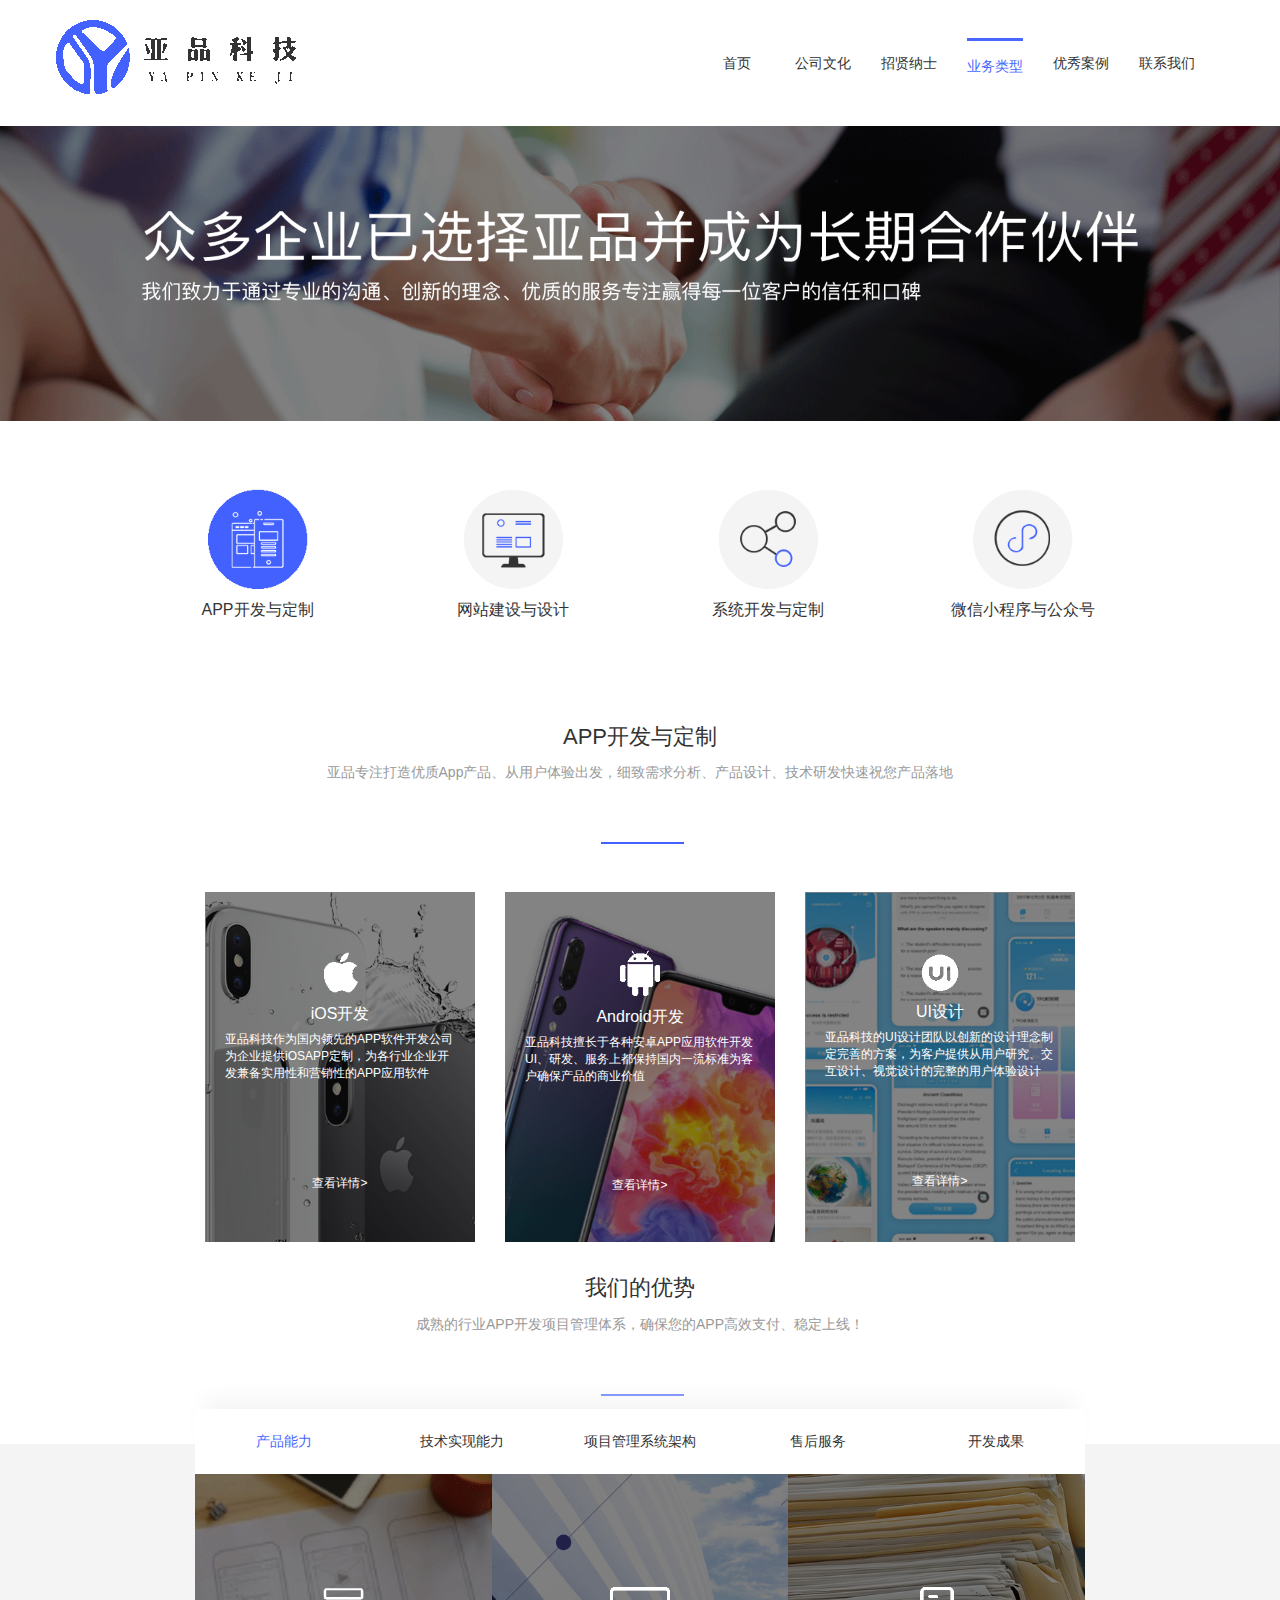
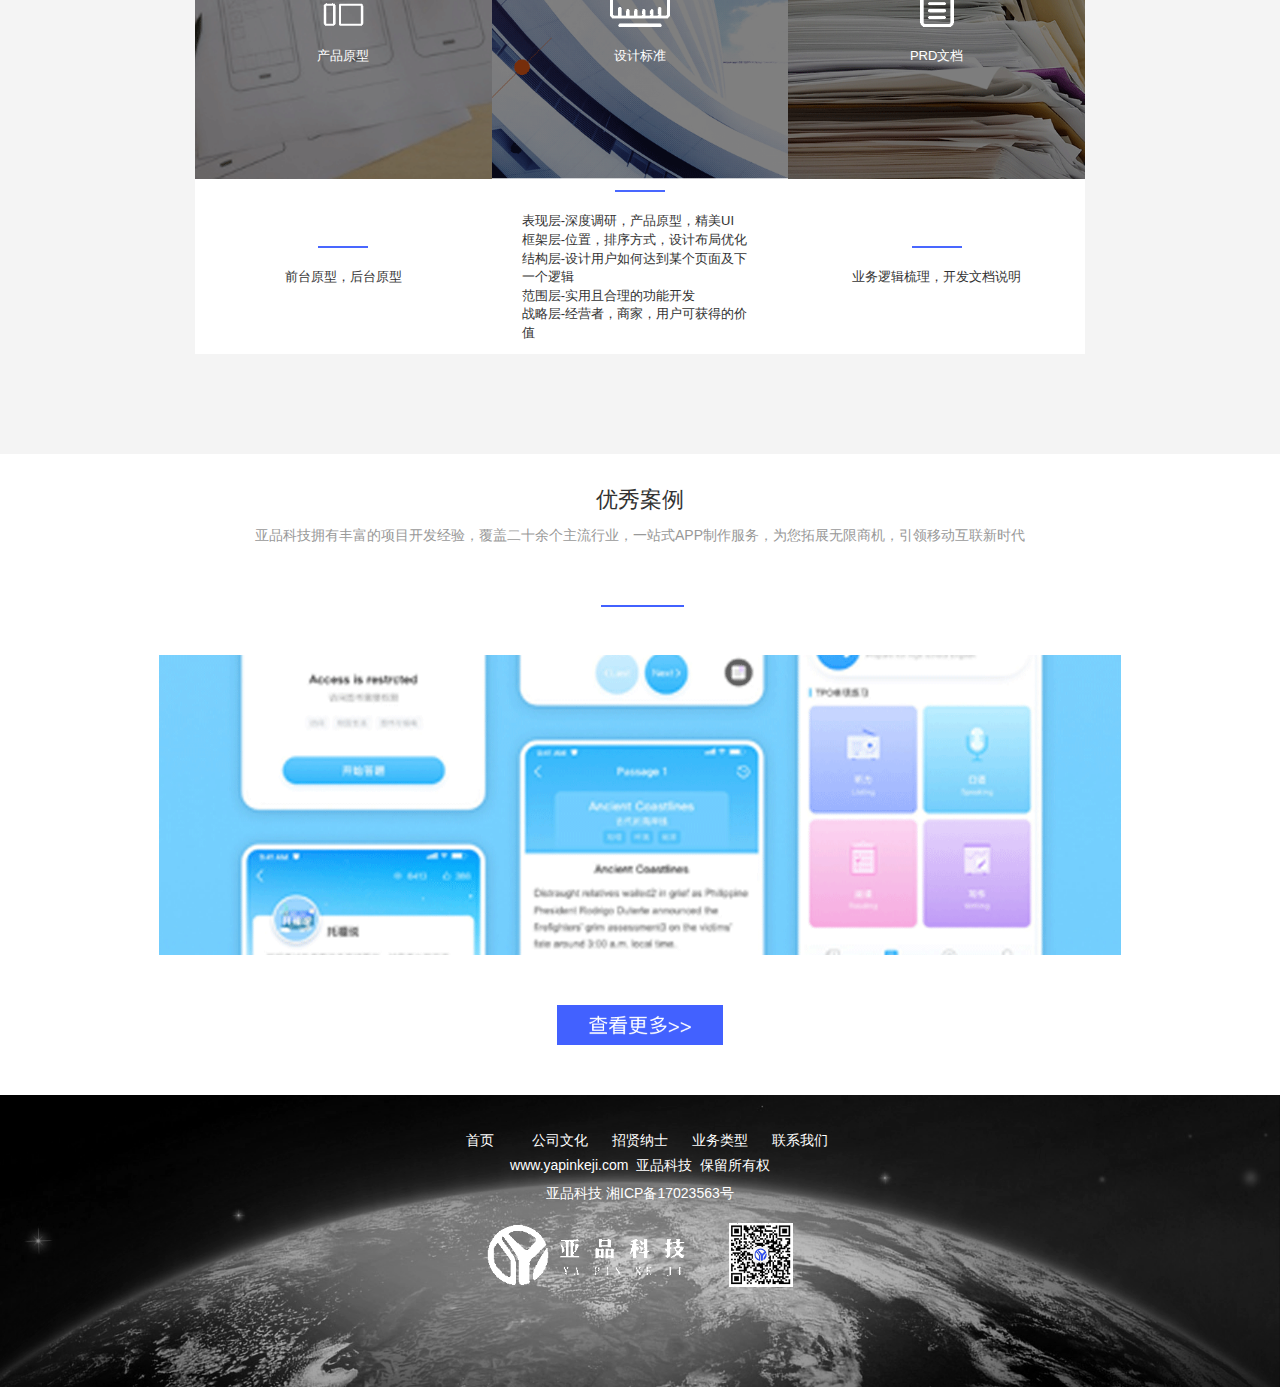
<file: WebContent/businessType.html>
<!DOCTYPE html>
<html>
<head>
	<meta http-equiv="Content-Type" content="text/html; charset=UTF-8">
	<script src="js/jquery-3.3.1.js"></script>
	<script src="js/bootstrap.js"></script>
	<script src="js/common.js"></script>
	<link rel="stylesheet" href="css/bootstrap.css">
	<link rel="stylesheet" href="css/businessType.css">
	<link rel="icon" href="images/logo.ico" type="image/x-icon" />
	<title>业务类型</title>
</head>
<body>
	<!--头部-->
	<header>
		<div id="head"></div>
	</header>
	<!-- 主体 -->
	<section>
		<div>
			<ul>
				<li><img src="images/excellentCase/case1.png"></li>
			</ul>
		</div>
		<div class="businessType">
			<a href="javascript:;">
				<div class="app">
					<img src="images/businessType/app.png">
					<p>APP开发与定制</p>
				</div>
			</a>
			<a href="javascript:;">
				<div class="websiteConstruction">
					<img src="images/businessType/websiteConstruction.png" alt="" class="">
					<p>网站建设与设计</p>
				</div>
			</a>
			<a href="javascript:;">
				<div class="systemManagement">
					<img src="images/businessType/systemManagement.png" alt="" class="">
					<p>系统开发与定制</p>
				</div>
			</a>
			<a href="javascript:;">
				<div class="smallProgram">
					<img src="images/businessType/smallProgram.png" alt="" class="">
					<p>微信小程序与公众号</p>
				</div>
			</a>
		</div>
		<!--APP开发与定制-->
		<div>
			<div>
				<ul>
					<li class="common_title">
						<p>APP开发与定制</p>
						<p>亚品专注打造优质App产品、从用户体验出发，细致需求分析、产品设计、技术研发快速祝您产品落地</p>
					</li>
				</ul>
			</div>
			<div class="common_pic">
				<img src="images/transverseLine.png">
			</div>
			<div class="businessType businessType_div">
				<a href="javascript:;">
					<div>
						<img src="images/businessType/ios_1.png">
						<p>iOS开发</p>
						<p>亚品科技作为国内领先的APP软件开发公司为企业提供iOSAPP定制，为各行业企业开发兼备实用性和营销性的APP应用软件</p>
						<p>查看详情></p>
					</div>
				</a>
				<a href="javascript:;">
					<div>
						<img src="images/businessType/android_1.png">
						<p>Android开发</p>
						<p>亚品科技擅长于各种安卓APP应用软件开发UI、研发、服务上都保持国内一流标准为客户确保产品的商业价值</p>
						<p>查看详情></p>
					</div>
				</a>
				<a href="javascript:;">
					<div>
						<img src="images/businessType/UI_1.png">
						<p>UI设计</p>
						<p>亚品科技的UI设计团队以创新的设计理念制定完善的方案，为客户提供从用户研究、交互设计、视觉设计的完整的用户体验设计</p>
						<p>查看详情></p>
					</div>
				</a>
			</div>
		</div>
		<!--我们的优势-->
		<div>
			<div>
				<ul>
					<li class="common_title">
						<p>我们的优势</p>
						<p>成熟的行业APP开发项目管理体系，确保您的APP高效支付、稳定上线！</p>
					</li>
				</ul>
			</div>
			<div class="common_pic">
				<img src="images/transverseLine.png">
			</div>
			<div class="businessType_UL">
				<ul class="nav nav-tabs" id="myTab">
					<li><a href="#home1" data-toggle="tab">产品能力</a></li>
					<li><a href="#home2">技术实现能力</a></li>
					<li><a href="#home3">项目管理系统架构</a></li>
					<li><a href="#home4">售后服务</a></li>
					<li><a href="#home5">开发成果</a></li>
				</ul>
				<div class="tab-content">
					<ul class="tab-pane active" id="home1">
						<li>
							<div>
								<img src="images/businessType/yx.png">
								<p>产品原型</p>
							</div>
							<div>
								<div style="" class="f1"></div>
								<p>前台原型，后台原型</p>
							</div>
						</li>
						<li>
							<div>
								<img src="images/businessType/bz.png">
								<p>设计标准</p>
							</div>
							<div>
								<div style="" class="f1"></div>
								<p>表现层-深度调研，产品原型，精美UI<br>框架层-位置，排序方式，设计布局优化<br>结构层-设计用户如何达到某个页面及下一个逻辑<br>范围层-实用且合理的功能开发<br>战略层-经营者，商家，用户可获得的价值</p>
							</div>
						</li>
						<li>
							<div>
								<img src="images/businessType/prd.png">
								<p>PRD文档</p>
							</div>
							<div>
								<div style="" class="f1"></div>
								<p>业务逻辑梳理，开发文档说明</p>
							</div>
						</li>
					</ul>
					<ul class="tab-pane" id="home2">
						<li>
							<div>
								<img src="images/businessType/yx.png">
								<p>产品原型2</p>
							</div>
							<div>
								<div style="" class="f1"></div>
								<p>前台原型，后台原型2</p>
							</div>
						</li>
						<li>
							<div>
								<img src="images/businessType/bz.png">
								<p>设计标准2</p>
							</div>
							<div>
								<div style="" class="f1"></div>
								<p>表现层-深度调研，产品原型，精美UI2<br>框架层-位置，排序方式，设计布局优化<br>结构层-设计用户如何达到某个页面及下一个逻辑2<br>
									范围层-实用且合理的功能开发2<br>战略层-经营者，商家，用户可获得的价值2</p>
							</div>
						</li>
						<li>
							<div>
								<img src="images/businessType/prd.png">
								<p>PRD文档2</p>
							</div>
							<div>
								<div style="" class="f1"></div>
								<p>业务逻辑梳理，开发文档说明2</p>
							</div>
						</li>
					</ul>
					<ul class="tab-pane" id="home3">
						<li>
							<div>
								<img src="images/businessType/yx.png">
								<p>产品原型3</p>
							</div>
							<div>
								<div style="" class="f1"></div>
								<p>前台原型，后台原型3</p>
							</div>
						</li>
						<li>
							<div>
								<img src="images/businessType/bz.png">
								<p>设计标准3</p>
							</div>
							<div>
								<div style="" class="f1"></div>
								<p>表现层-深度调研，产品原型，精美UI3<br>框架层-位置，排序方式，设计布局优化3<br>结构层-设计用户如何达到某个页面及下一个逻辑3<br>
									范围层-实用且合理的功能开发3<br>战略层-经营者，商家，用户可获得的价值3</p>
							</div>
						</li>
						<li>
							<div>
								<img src="images/businessType/prd.png">
								<p>PRD文档3</p>
							</div>
							<div>
								<div style="" class="f1"></div>
								<p>业务逻辑梳理，开发文档说明3</p>
							</div>
						</li>
					</ul>
					<ul class="tab-pane" id="home4">
						<li>
							<div>
								<img src="images/businessType/yx.png">
								<p>产品原型4</p>
							</div>
							<div>
								<div style="" class="f1"></div>
								<p>前台原型，后台原型4</p>
							</div>
						</li>
						<li>
							<div>
								<img src="images/businessType/bz.png">
								<p>设计标准4</p>
							</div>
							<div>
								<div style="" class="f1"></div>
								<p>表现层-深度调研，产品原型，精美UI4<br>框架层-位置，排序方式，设计布局优化4<br>结构层-设计用户如何达到某个页面及下一个逻辑4<br>
									范围层-实用且合理的功能开发4<br>战略层-经营者，商家，用户可获得的价值4</p>
							</div>
						</li>
						<li>
							<div>
								<img src="images/businessType/prd.png">
								<p>PRD文档4</p>
							</div>
							<div>
								<div style="" class="f1"></div>
								<p>业务逻辑梳理，开发文档说明4</p>
							</div>
						</li>
					</ul>
					<ul class="tab-pane" id="home5">
						<li>
							<div>
								<img src="images/businessType/yx.png">
								<p>产品原型5</p>
							</div>
							<div>
								<div style="" class="f1"></div>
								<p>前台原型，后台原型5</p>
							</div>
						</li>
						<li>
							<div>
								<img src="images/businessType/bz.png">
								<p>设计标准5</p>
							</div>
							<div>
								<div style="" class="f1"></div>
								<p>表现层-深度调研，产品原型，精美UI5<br>框架层-位置，排序方式，设计布局优化5<br>结构层-设计用户如何达到某个页面及下一个逻辑5<br>
									范围层-实用且合理的功能开发5<br>战略层-经营者，商家，用户可获得的价值5</p>
							</div>
						</li>
						<li>
							<div>
								<img src="images/businessType/prd.png">
								<p>PRD文档5</p>
							</div>
							<div>
								<div style="" class="f1"></div>
								<p>业务逻辑梳理，开发文档说明5</p>
							</div>
						</li>
					</ul>
				</div>
			</div>
		</div>
		<!--优秀案例-->
		<div>
			<div>
				<ul>
					<li class="common_title">
						<p>优秀案例</p>
						<p>亚品科技拥有丰富的项目开发经验，覆盖二十余个主流行业，一站式APP制作服务，为您拓展无限商机，引领移动互联新时代</p>
					</li>
				</ul>
			</div>
			<div class="common_pic">
				<img src="images/transverseLine.png">
			</div>
			<div class="businessType_YXAL">
				<ul>
					<li>
						<img src="images/businessType/case.png">
					</li>
					<li>
						<a href="#"><img src="images/lookMore.png"></a>
					</li>
				</ul>
			</div>
		</div>
	</section>
	<!--尾部-->
	<footer>
		<div id="foot"></div>
	</footer>
</body>
<script>
    $(function () {
        $('#myTab a:first').tab('show');
    })
    $('#myTab a').click(function (e) {
        e.preventDefault();
        $(this).tab('show');
    })
</script>
</html>
</file>
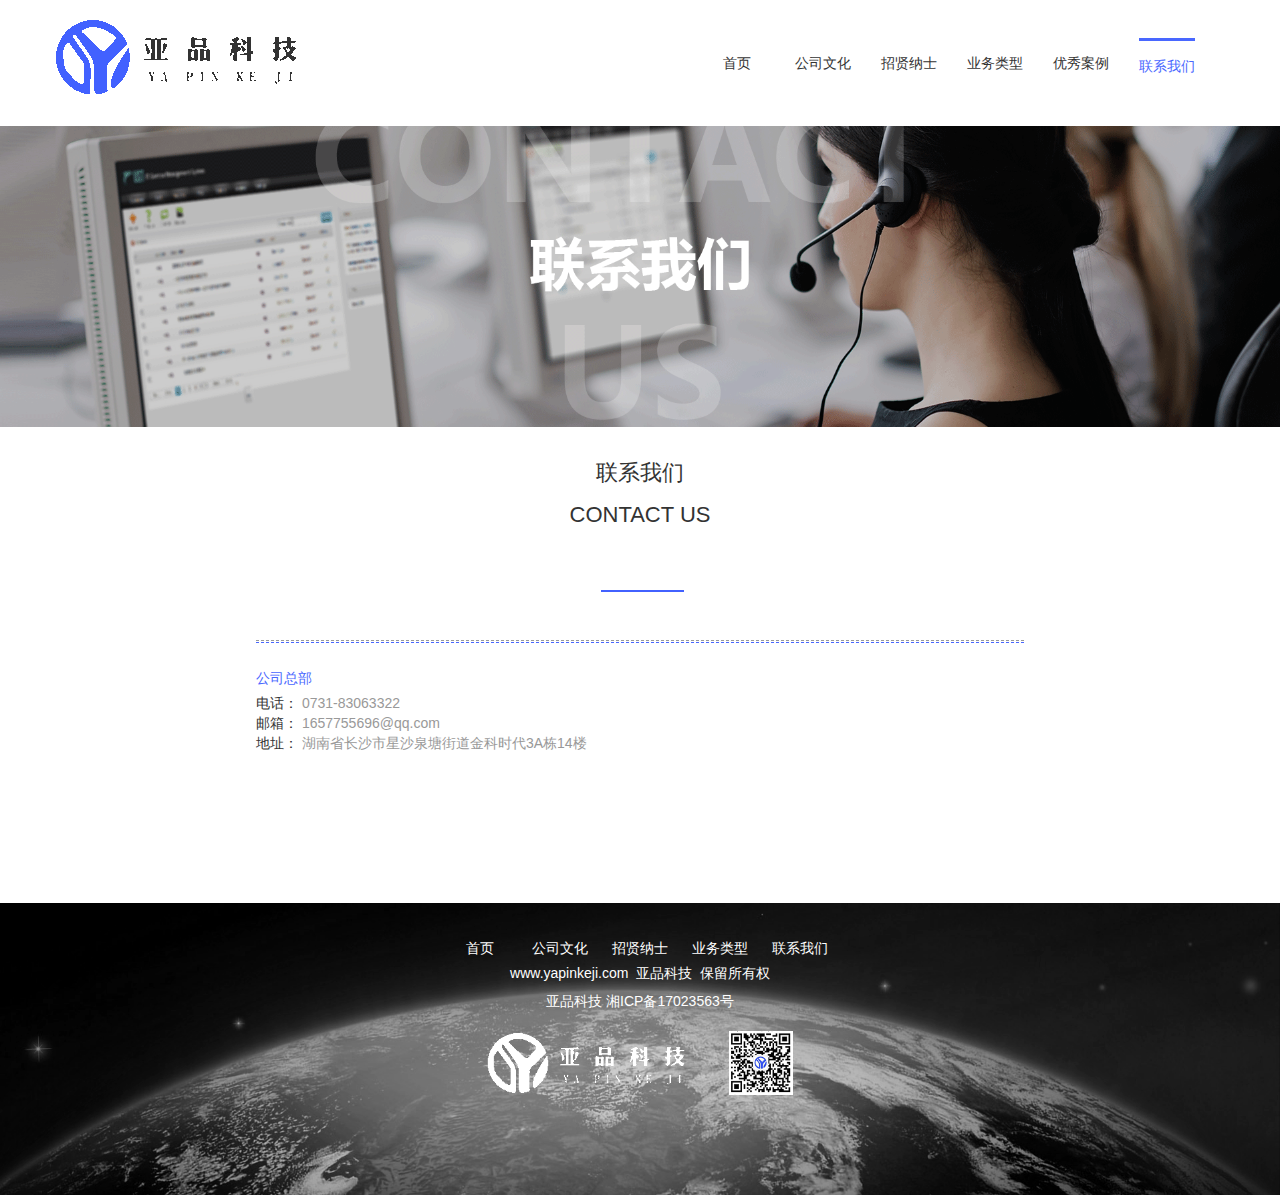
<file: WebContent/contactUs.html>
<!DOCTYPE html>
<html>
<head>
	<meta http-equiv="Content-Type" content="text/html; charset=UTF-8">
	<script src="js/jquery-3.3.1.js"></script>
	<script src="js/common.js"></script>
	<link rel="stylesheet" href="css/contactUs.css">
	<link rel="icon" href="images/logo.ico" type="image/x-icon" />
	<title>联系我们</title>
</head>
<body>
	<!--头部-->
	<header>
		<div id="head"></div>
	</header>
	<!-- 主体 -->
	<section>
	    <div>
	        <ul>
	        	<li>
       		 		<img src="images/contactUs/CONTACTUS.png">
	            </li>
	        </ul>
	    </div>
		<div>
			<ul>
				<li class="common_title">
					<p>联系我们</p>
					<p>CONTACT US</p>
				</li>
			</ul>
		</div>
		<div class="common_pic">
			<img src="images/transverseLine.png">
		</div>
		<div>
			<div>
				<div>
					<a href="javascript:;">公司总部</a>
					<p>电话：&nbsp;<span>0731-83063322</span></p>
					<p>邮箱：&nbsp;<span>1657755696@qq.com</span></p>
					<p>地址：&nbsp;<span>湖南省长沙市星沙泉塘街道金科时代3A栋14楼</span></p>
				</div>
			</div>
		</div>
	</section>
	<!--尾部-->
	<footer>
		<div id="foot"></div>
	</footer>
</body>
</html>
</file>
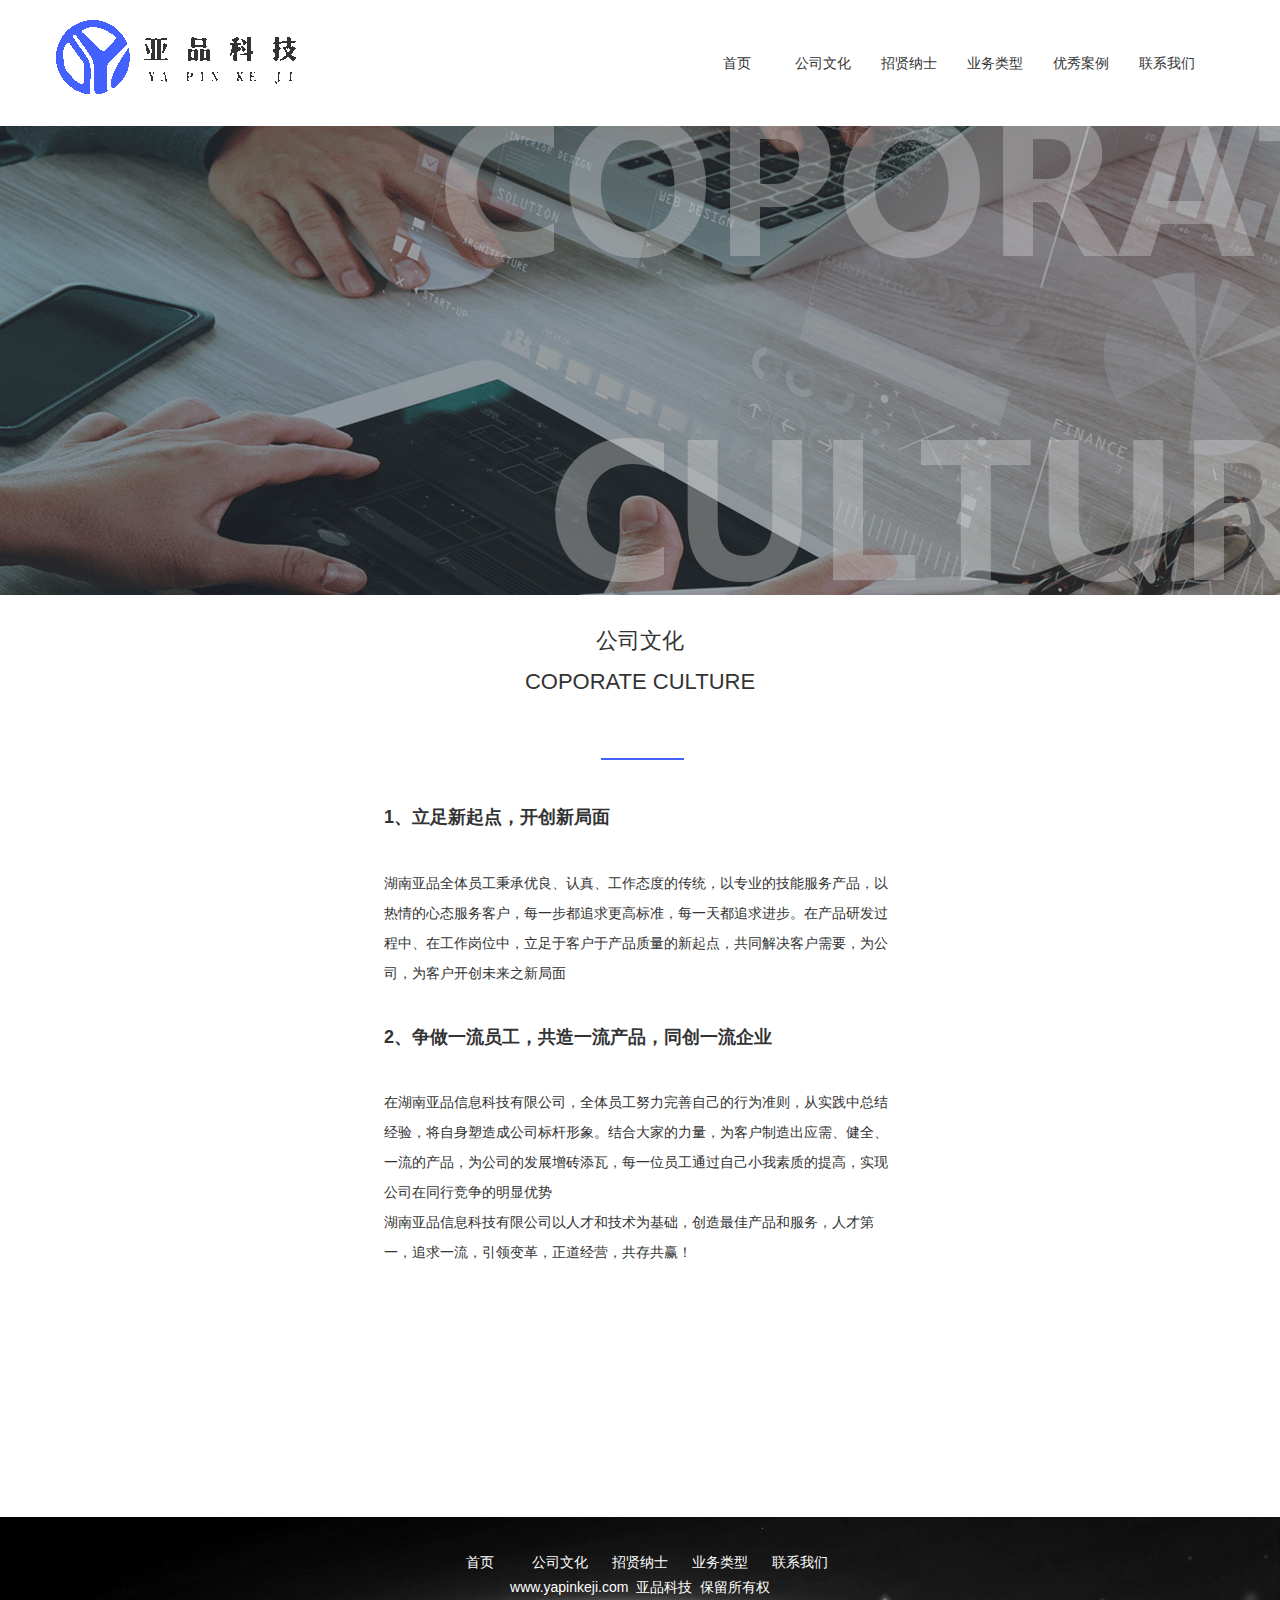
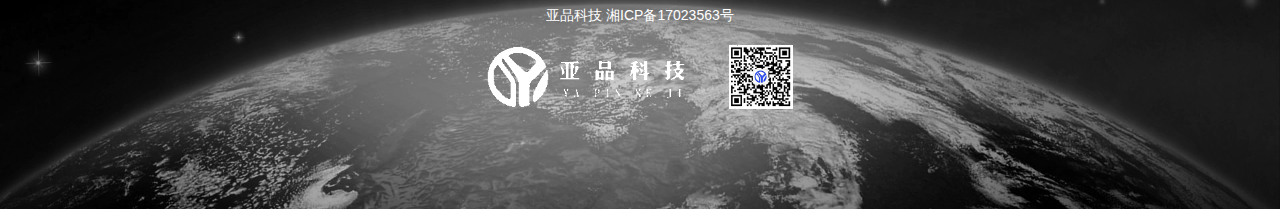
<file: WebContent/coporateCulture.html>
<!DOCTYPE html>
<html>
<head>
	<meta http-equiv="Content-Type" content="text/html; charset=UTF-8">
	<script src="js/jquery-3.3.1.js"></script>
	<script src="js/common.js"></script>
	<link rel="stylesheet" href="css/coporateCulture.css">
	<link rel="icon" href="images/logo.ico" type="image/x-icon" />
	<title>公司文化</title>
</head>
<body>
	<!--头部-->
	<header>
		<div id="head"></div>
	</header>
	<!-- 主体 -->
	<section>
		<div>
			<ul>
				<li>
					<img src="images/coporateCulture/coporateCulture.png">
				</li>
			</ul>
		</div>
		<div>
			<ul>
				<li class="common_title">
					<p>公司文化</p>
					<p>COPORATE CULTURE</p>
				</li>
			</ul>
		</div>
		<div class="common_pic">
			<img src="images/transverseLine.png">
		</div>
		<div class="Culture_Div">
			<ul class="Culture_Ul">
				<li class="Culture_Li">
					<h4>
						1、立足新起点，开创新局面
					</h4>
					<p>
						湖南亚品全体员工秉承优良、认真、工作态度的传统，以专业的技能服务产品，以热情的心态服务客户，每一步都追求更高标准，每一天都追求进步。在产品研发过程中、在工作岗位中，立足于客户于产品质量的新起点，共同解决客户需要，为公司，为客户开创未来之新局面
					</p>
				</li>
				<li  class="Culture_Li">
					<h4>
						2、争做一流员工，共造一流产品，同创一流企业
					</h4>
					<p>
						在湖南亚品信息科技有限公司，全体员工努力完善自己的行为准则，从实践中总结经验，将自身塑造成公司标杆形象。结合大家的力量，为客户制造出应需、健全、一流的产品，为公司的发展增砖添瓦，每一位员工通过自己小我素质的提高，实现公司在同行竞争的明显优势
					</p>
					<p>
						湖南亚品信息科技有限公司以人才和技术为基础，创造最佳产品和服务，人才第一，追求一流，引领变革，正道经营，共存共赢！
					</p>
				</li>
			</ul>
		</div>
	</section>
	<!--尾部-->
	<footer>
		<div id="foot"></div>
	</footer>
</body>
</html>
</file>
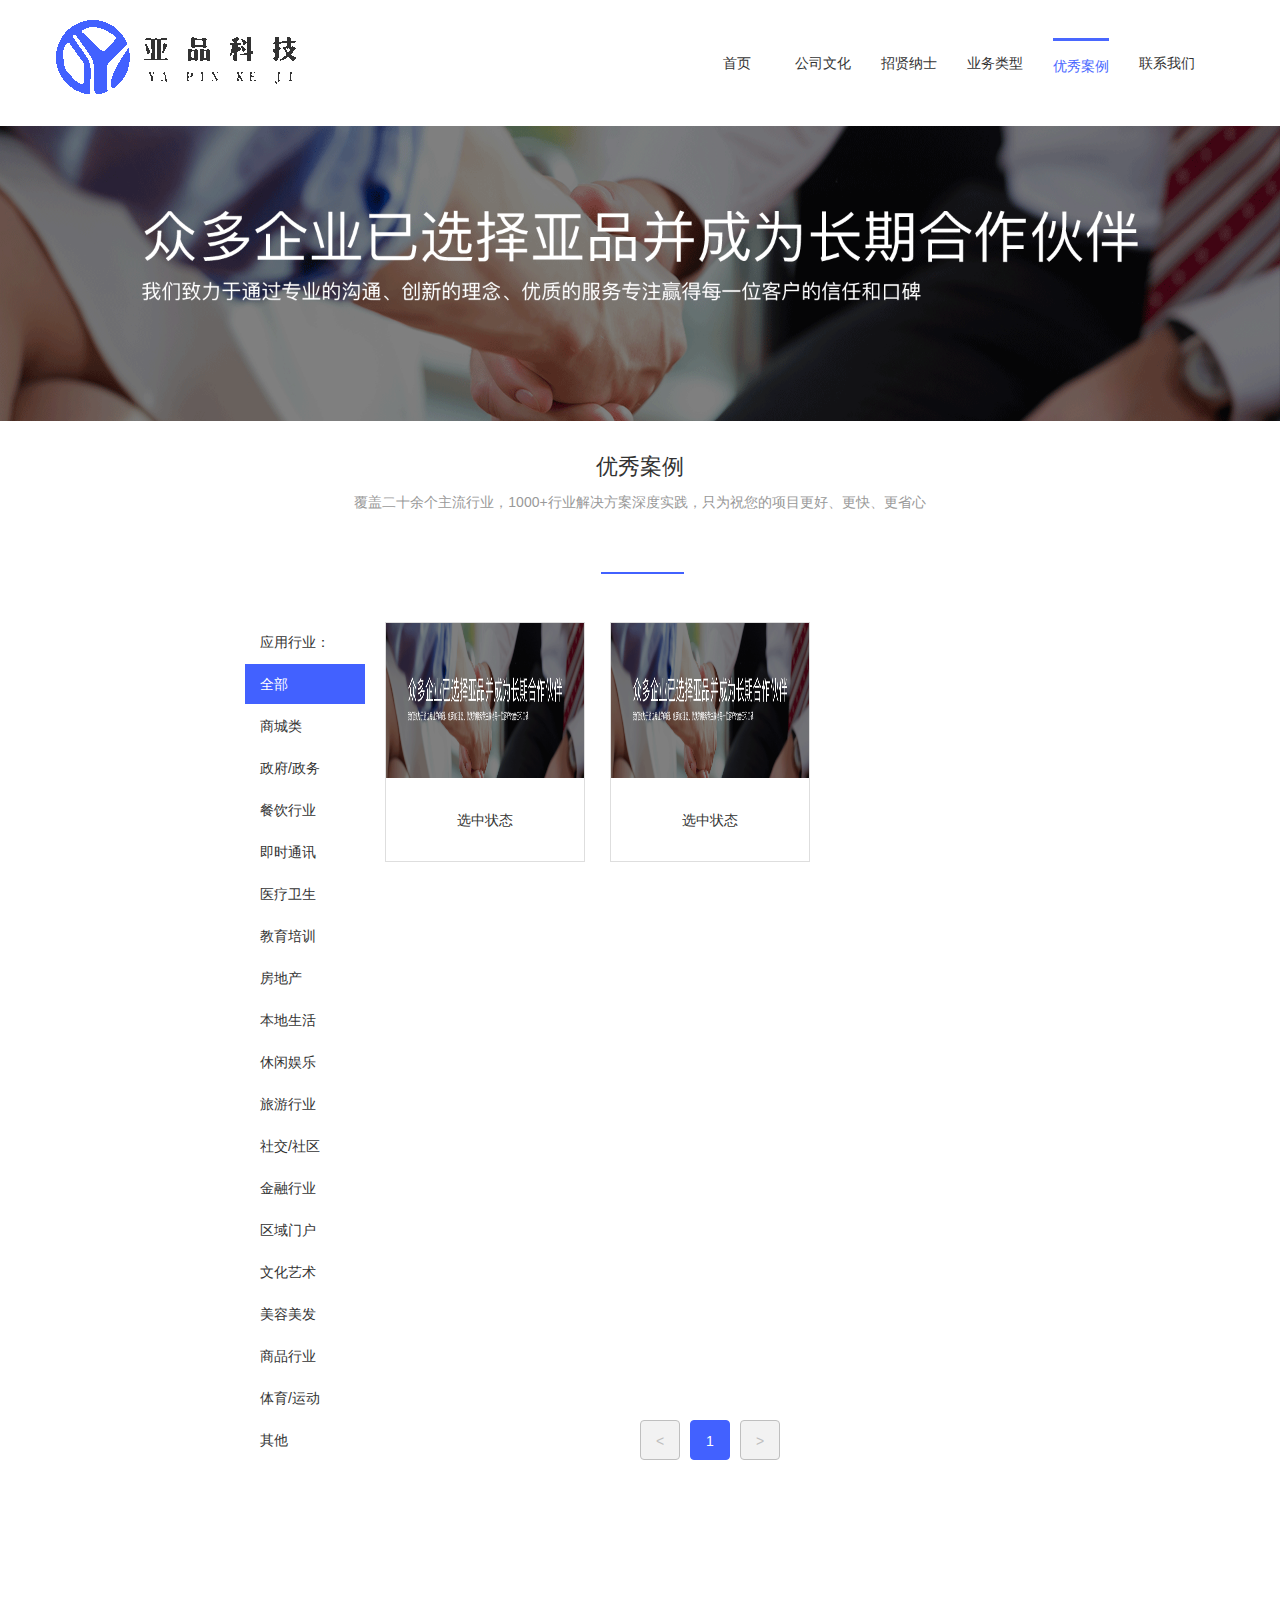
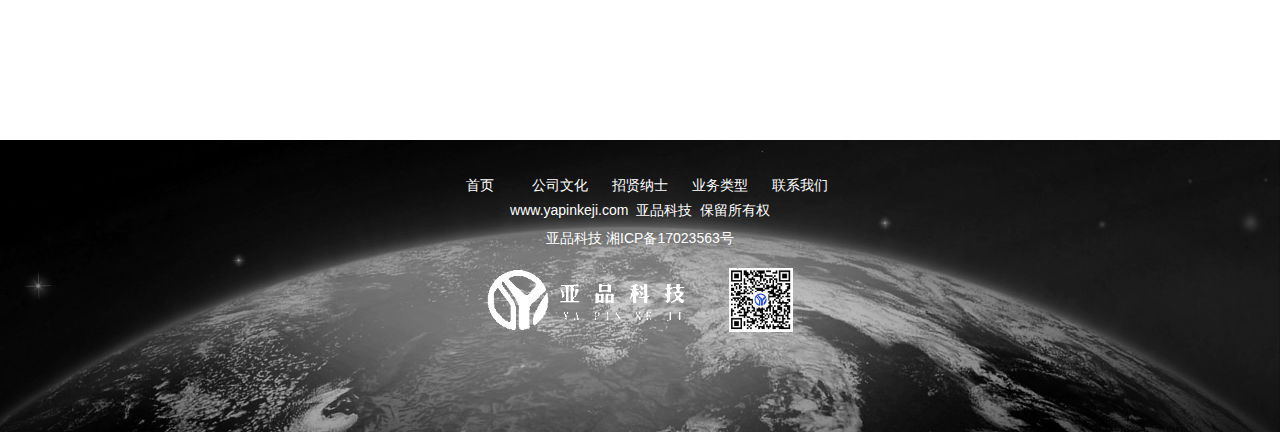
<file: WebContent/excellentCase.html>
<!DOCTYPE html><html><head>	<meta http-equiv="Content-Type" content="text/html; charset=UTF-8">	<script src="js/jquery-3.3.1.js"></script>	<script src="js/bootstrap.js"></script>	<script src="js/common.js"></script>	<link rel="stylesheet" href="css/excellentCase.css">	<link rel="icon" href="images/logo.ico" type="image/x-icon" />	<title>优秀案例</title>	<style>	</style></head><body>	<!--头部-->	<header>		<div id="head"></div>	</header>	<!--主体-->	<section>		<div>			<ul>				<li>					<img src="images/excellentCase/case1.png">				</li>			</ul>		</div>		<div>			<ul>				<li class="common_title">					<p>优秀案例</p>					<p>覆盖二十余个主流行业，1000+行业解决方案深度实践，只为祝您的项目更好、更快、更省心</p>				</li>			</ul>		</div>		<div class="common_pic">			<img src="images/transverseLine.png">		</div>		<div class="excellentCase">			<ul id="myTab" class="nav nav-pills nav-stacked">				<li>应用行业：</li>				<li class="active">					<a href="#identifier0" data-idx="0" data-toggle="tab">全部</a>				</li>				<li>					<a href="#identifier1" data-idx="1" data-toggle="tab">商城类</a>				</li>				<li>					<a href="#identifier2" data-idx="2" data-toggle="tab">政府/政务</a>				</li>				<li>					<a href="#identifier3" data-idx="3" data-toggle="tab">餐饮行业</a>				</li>				<li>					<a href="#identifier4" data-idx="4" data-toggle="tab">即时通讯</a>				</li>				<li>					<a href="#identifier5" data-idx="5" data-toggle="tab">医疗卫生</a>				</li>				<li>					<a href="#identifier6" data-idx="6" data-toggle="tab">教育培训</a>				</li>				<li>					<a href="#identifier7" data-idx="7" data-toggle="tab">房地产</a>				</li>				<li>					<a href="#identifier8" data-idx="8" data-toggle="tab">本地生活</a>				</li>				<li>					<a href="#identifier9" data-idx="9" data-toggle="tab">休闲娱乐</a>				</li>				<li>					<a href="#identifier10" data-idx="10" data-toggle="tab">旅游行业</a>				</li>				<li>					<a href="#identifier11" data-idx="11" data-toggle="tab">社交/社区</a>				</li>				<li>					<a href="#identifier12" data-idx="12" data-toggle="tab">金融行业</a>				</li>				<li>					<a href="#identifier13" data-idx="13" data-toggle="tab">区域门户</a>				</li>				<li>					<a href="#identifier14" data-idx="14" data-toggle="tab">文化艺术</a>				</li>				<li>					<a href="#identifier15" data-idx="15" data-toggle="tab">美容美发</a>				</li>				<li>					<a href="#identifier16" data-idx="16" data-toggle="tab">商品行业</a>				</li>				<li>					<a href="#identifier17" data-idx="17" data-toggle="tab">体育/运动</a>				</li>				<li>					<a href="#identifier18" data-idx="18" data-toggle="tab">其他</a>				</li>			</ul>			<div id="myTabContent" class="tab-content">				<div class="identifier tab-pane fade in active" id="identifier0">					<div>						<div class="identifierDiv">							<div>								<img src="images/excellentCase/case1.png" alt="">							</div>							<div>								<p>选中状态</p>							</div>						</div>						<div class="identifierDiv">							<div>								<img src="images/excellentCase/case1.png" alt="">							</div>							<div>								<p>选中状态</p>							</div>						</div>					</div>					<!--页数-->					<div class="pages"></div>				</div>				<div class="identifier tab-pane fade" id="identifier1">					<div>						<div class="identifierDiv">							<div>								<img src="images/excellentCase/case1.png" alt="">							</div>							<div>								<p>选中状态</p>							</div>						</div>						<div class="identifierDiv">							<div>								<img src="images/excellentCase/case1.png" alt="">							</div>							<div>								<p>选中状态</p>							</div>						</div>					</div>					<!--页数-->					<div class="pages">						<a href="javascript:;"><</a>						<a href="javascript:;">1</a>						<a href="javascript:;">></a>					</div>				</div>				<div class="identifier tab-pane fade" id="identifier2">					<div></div>					<!--页数-->					<div class="pages">						<a href="javascript:;"><</a>						<a href="javascript:;">1</a>						<a href="javascript:;">></a>					</div>				</div>				<div class="identifier tab-pane fade" id="identifier3">					<div></div>					<!--页数-->					<div class="pages">						<a href="javascript:;"><</a>						<a href="javascript:;">1</a>						<a href="javascript:;">></a>					</div>				</div>				<div class="identifier tab-pane fade" id="identifier4">					<div></div>					<!--页数-->					<div class="pages">						<a href="javascript:;"><</a>						<a href="javascript:;">1</a>						<a href="javascript:;">></a>					</div>				</div>				<div class="identifier tab-pane fade" id="identifier5">					<div></div>					<!--页数-->					<div class="pages">						<a href="javascript:;"><</a>						<a href="javascript:;">1</a>						<a href="javascript:;">></a>					</div>				</div>				<div class="identifier tab-pane fade" id="identifier6">					<div></div>					<!--页数-->					<div class="pages">						<a href="javascript:;"><</a>						<a href="javascript:;">1</a>						<a href="javascript:;">></a>					</div>				</div>				<div class="identifier tab-pane fade" id="identifier7">					<div></div>					<!--页数-->					<div class="pages">						<a href="javascript:;"><</a>						<a href="javascript:;">1</a>						<a href="javascript:;">></a>					</div>				</div>				<div class="identifier tab-pane fade" id="identifier8">					<div></div>					<!--页数-->					<div class="pages">						<a href="javascript:;"><</a>						<a href="javascript:;">1</a>						<a href="javascript:;">></a>					</div>				</div>				<div class="identifier tab-pane fade" id="identifier9">					<div></div>					<!--页数-->					<div class="pages">						<a href="javascript:;"><</a>						<a href="javascript:;">1</a>						<a href="javascript:;">></a>					</div>				</div>				<div class="identifier tab-pane fade" id="identifier10">					<div></div>					<!--页数-->					<div class="pages">						<a href="javascript:;"><</a>						<a href="javascript:;">1</a>						<a href="javascript:;">></a>					</div>				</div>				<div class="identifier tab-pane fade" id="identifier11">					<div></div>					<!--页数-->					<div class="pages">						<a href="javascript:;"><</a>						<a href="javascript:;">1</a>						<a href="javascript:;">></a>					</div>				</div>				<div class="identifier tab-pane fade" id="identifier12">					<div></div>					<!--页数-->					<div class="pages">						<a href="javascript:;"><</a>						<a href="javascript:;">1</a>						<a href="javascript:;">></a>					</div>				</div>				<div class="identifier tab-pane fade" id="identifier13">					<div></div>					<!--页数-->					<div class="pages">						<a href="javascript:;"><</a>						<a href="javascript:;">1</a>						<a href="javascript:;">></a>					</div>				</div>				<div class="identifier tab-pane fade" id="identifier14">					<div></div>					<!--页数-->					<div class="pages">						<a href="javascript:;"><</a>						<a href="javascript:;">1</a>						<a href="javascript:;">></a>					</div>				</div>				<div class="identifier tab-pane fade" id="identifier15">					<div></div>					<!--页数-->					<div class="pages">						<a href="javascript:;"><</a>						<a href="javascript:;">1</a>						<a href="javascript:;">></a>					</div>				</div>				<div class="identifier tab-pane fade" id="identifier16">					<div></div>					<!--页数-->					<div class="pages">						<a href="javascript:;"><</a>						<a href="javascript:;">1</a>						<a href="javascript:;">></a>					</div>				</div>				<div class="identifier tab-pane fade" id="identifier17">					<div></div>					<!--页数-->					<div class="pages">						<a href="javascript:;"><</a>						<a href="javascript:;">1</a>						<a href="javascript:;">></a>					</div>				</div>				<div class="identifier tab-pane fade" id="identifier18">					<div></div>					<!--页数-->					<div class="pages">						<a href="javascript:;"><</a>						<a href="javascript:;">1</a>						<a href="javascript:;">></a>					</div>				</div>			</div>		</div>	</section>	<!--尾部-->	<footer>		<div id="foot"></div>	</footer></body><script>    function load(pno=1,pcount,idx){        var html = "";        var html = `<a href="javascript:;" class="previous"><</a>`;        for (var i = 1; i <= pcount; i++) {            html += `<a href="javascript:;" class=${i == pno ? "current" : ""}>${i}</a>`;        }        html += `<a href="javascript:;" class="next">></a>`;        var divPages = $(".pages");        divPages = divPages[idx];        console.log(divPages)        divPages.innerHTML = html;        var prev=divPages.children[0],            next=divPages.lastElementChild;        if (pno == 1) {            prev.className = " previous disabled";        } else {            prev.className = "previous";        }        if (pno == pcount) {            next.className = "next disabled";        } else{            next.className = "next";        }    }    $(()=>{        var Divs = $(" .pages").prev().children()        var pcount = Math.ceil(Divs.length/9);        var idx = '0';        load(1,pcount,idx);        $("#myTab>li>a").click((e)=>{            idx = e.target.dataset.idx        })        $(".pages").click((e)=>{            if(e.target.nodeName=="A"){                var a=e.target;                if(!/disabled|current/.test(a.className)){                    if(/previous|next/.test(a.className)){                        var i=parseInt(                            $(".pages>.current").html()                        );                        if(a.className=="previous"){                            load(i-1,pcount,idx);                        }else{                            load(i+1,pcount,idx);                        }                    }else{                        load(a.innerHTML,pcount,idx);                    }                }            }        })    });</script></html>
</file>
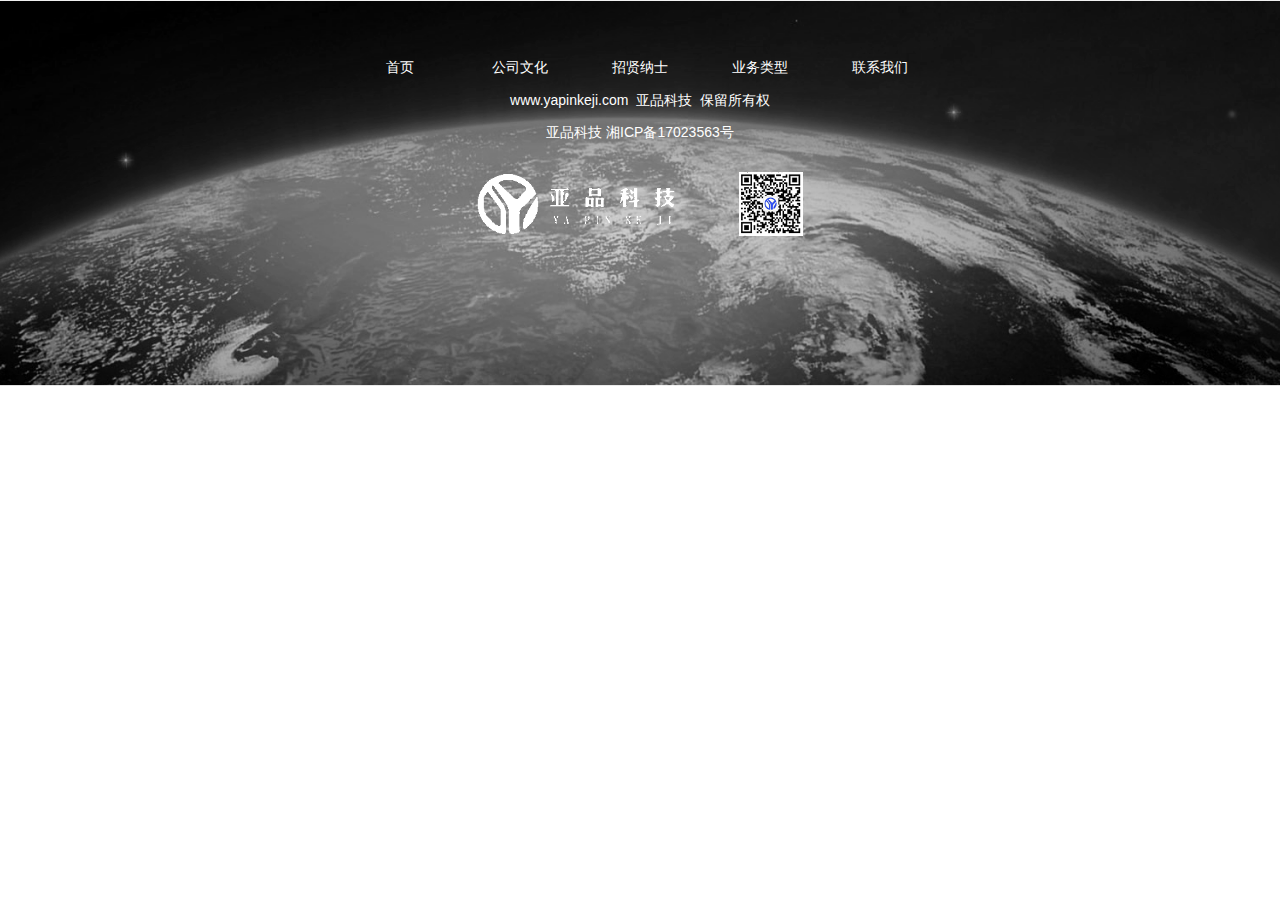
<file: WebContent/foot.html>
<!DOCTYPE html>
<html style="font-size: 15px">
<head>
	<meta http-equiv="Content-Type" content="text/html; charset=UTF-8">
	<meta name="viewport" content="width=device-width, initial-scale=1, maximum-scale=1, user-scalable=no">
	<link rel="stylesheet" href="css/bootstrap.css">
	<link rel="stylesheet" type="text/css" href="./css/foot.css">
	<script src="js/jquery-3.3.1.js"></script>
	<script src="js/bootstrap.js"></script>
</head>
<body>
	<footer>
		<div class="footer_div">
			<ul class="footer_ul">
				<li>
					<ul>
						<li><a href="index.html">首页</a></li>
						<li><a href="coporateCulture.html">公司文化</a></li>
						<li><a href="recruitmentPost.html">招贤纳士</a></li>
						<li><a href="businessType.html">业务类型</a></li>
						<li><a href="contactUs.html">联系我们</a></li>
					</ul>
				</li>
				<li>
					<span>www.yapinkeji.com&nbsp;&nbsp;亚品科技&nbsp;&nbsp;保留所有权</span>
				</li>
				<li>
					<span>亚品科技 湘ICP备17023563号</span>
				</li>
				<li>
					<img src="images/foot/logotwo.png">
					<img src="images/foot/QRcode.png">
				</li>
			</ul>
		</div>
	</footer>
</body>
</html>
</file>
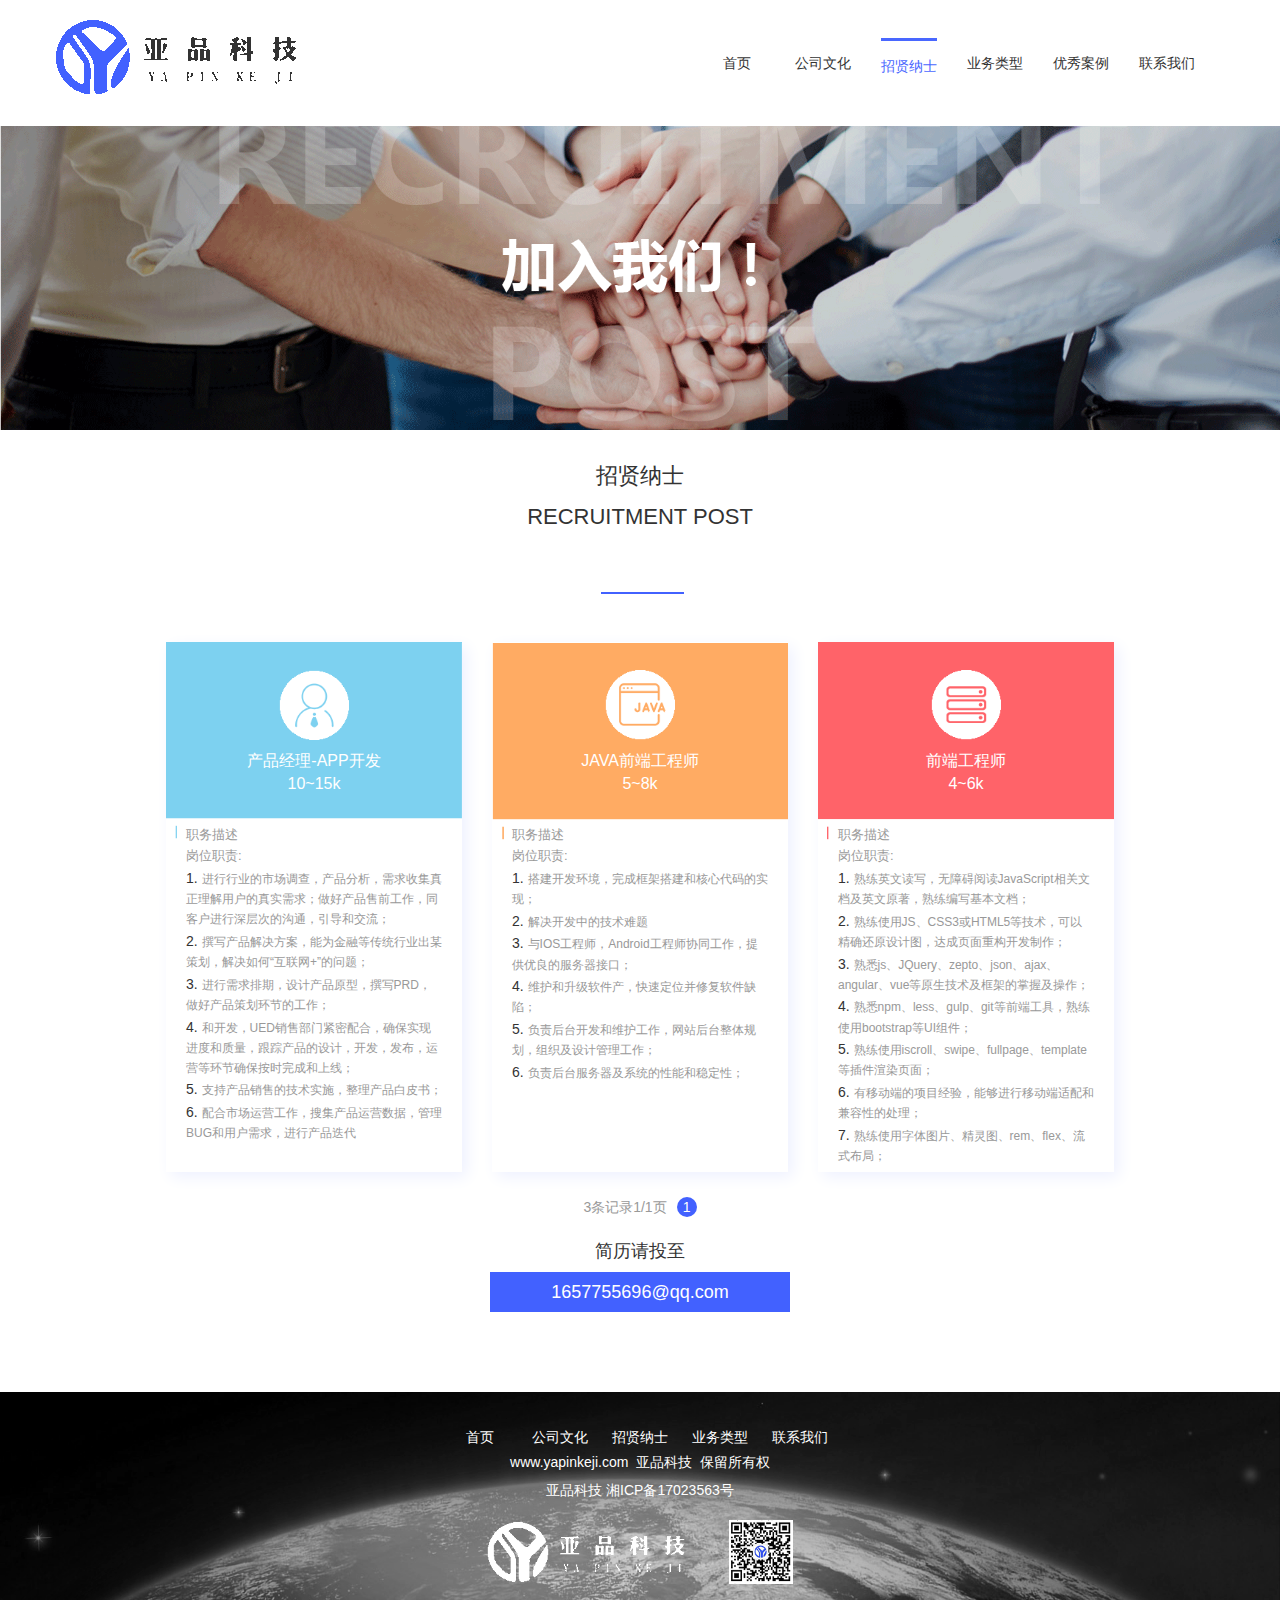
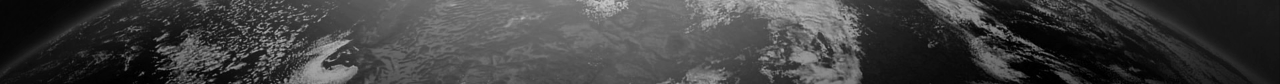
<file: WebContent/recruitmentPost.html>
<!DOCTYPE html>
<html>
<head>
	<meta http-equiv="Content-Type" content="text/html; charset=UTF-8">
	<script src="js/jquery-3.3.1.js"></script>
	<script src="js/common.js"></script>
	<link rel="stylesheet" href="css/recruitmentPost.css">
	<link rel="icon" href="images/logo.ico" type="image/x-icon" />
	<title>招贤纳士</title>
</head>
<body>
	<!--头部-->
	<header>
		<div id="head"></div>
	</header>
	<!-- 主体 -->
	<section>
	    <div>
	        <ul>
	        	<li>
       		 		<img src="images/recruitmentPost/RECRUITMENTPOST.png">
	            </li>
	        </ul>
	    </div>
		<div>
			<ul>
				<li class="common_title">
					<p>招贤纳士</p>
					<p>RECRUITMENT POST</p>
				</li>
			</ul>
		</div>
		<div class="common_pic">
			<img src="images/transverseLine.png">
		</div>
		<div class="businessType">
			<div>
				<a href="javascript:;">
					<div class="app">
						<div>
							<img src="images/recruitmentPost/cpjl.png">
							<p>产品经理-APP开发</p>
							<p>10~15k</p>
						</div>
						<p>职务描述</p>
						<p>岗位职责:</p>
						<div>
							<div>
								<span>1.</span>
								<span class="Post_hui">
								进行行业的市场调查，产品分析，需求收集真正理解用户的真实需求；做好产品售前工作，同客户进行深层次的沟通，引导和交流；
							</span>
							</div>
							<div>
								<span>2.</span>
								<span class="Post_hui">
								撰写产品解决方案，能为金融等传统行业出某策划，解决如何“互联网+”的问题；
							</span>
							</div>
							<div>
								<span>3.</span>
								<span class="Post_hui">
								进行需求排期，设计产品原型，撰写PRD，做好产品策划环节的工作；
							</span>
							</div>
							<div>
								<span>4.</span>
								<span class="Post_hui">
								和开发，UED销售部门紧密配合，确保实现进度和质量，跟踪产品的设计，开发，发布，运营等环节确保按时完成和上线；
							</span>
							</div>
							<div>
								<span>5.</span>
								<span class="Post_hui">
								支持产品销售的技术实施，整理产品白皮书；
							</span>
							</div>
							<div>
								<span>6.</span>
								<span class="Post_hui">
								配合市场运营工作，搜集产品运营数据，管理BUG和用户需求，进行产品迭代
							</span>
							</div>
						</div>
					</div>
				</a>
				<a href="javascript:;">
					<div class="websiteConstruction">
						<div>
							<img src="images/recruitmentPost/java.png">
							<p>JAVA前端工程师</p>
							<p>5~8k</p>
						</div>
						<p>职务描述</p>
						<p>岗位职责:</p>
						<div>
							<div>
								<span>1.</span>
								<span class="Post_hui">
								搭建开发环境，完成框架搭建和核心代码的实现；
							</span>
							</div>
							<div>
								<span>2.</span>
								<span class="Post_hui">
								解决开发中的技术难题
							</span>
							</div>
							<div>
								<span>3.</span>
								<span class="Post_hui">
								与IOS工程师，Android工程师协同工作，提供优良的服务器接口；
							</span>
							</div>
							<div>
								<span>4.</span>
								<span class="Post_hui">
								维护和升级软件产，快速定位并修复软件缺陷；
							</span>
							</div>
							<div>
								<span>5.</span>
								<span class="Post_hui">
								负责后台开发和维护工作，网站后台整体规划，组织及设计管理工作；
							</span>
							</div>
							<div>
								<span>6.</span>
								<span class="Post_hui">
								负责后台服务器及系统的性能和稳定性；
							</span>
							</div>
						</div>
					</div>
				</a>
				<a href="javascript:;">
					<div class="systemManagement">
						<div>
							<img src="images/recruitmentPost/web.png">
							<p>前端工程师</p>
							<p>4~6k</p>
						</div>
						<p>职务描述</p>
						<p>岗位职责:</p>
						<div>
							<div>
								<span>1.</span>
								<span class="Post_hui">
								熟练英文读写，无障碍阅读JavaScript相关文档及英文原著，熟练编写基本文档；
							</span>
							</div>
							<div>
								<span>2.</span>
								<span class="Post_hui">
								熟练使用JS、CSS3或HTML5等技术，可以精确还原设计图，达成页面重构开发制作；
							</span>
							</div>
							<div>
								<span>3.</span>
								<span class="Post_hui">
								熟悉js、JQuery、zepto、json、ajax、angular、vue等原生技术及框架的掌握及操作；
							</span>
							</div>
							<div>
								<span>4.</span>
								<span class="Post_hui">
								熟悉npm、less、gulp、git等前端工具，熟练使用bootstrap等UI组件；
							</span>
							</div>
							<div>
								<span>5.</span>
								<span class="Post_hui">
								熟练使用iscroll、swipe、fullpage、template等插件渲染页面；
							</span>
							</div>
							<div>
								<span>6.</span>
								<span class="Post_hui">
								有移动端的项目经验，能够进行移动端适配和兼容性的处理；
							</span>
							</div>
							<div>
								<span>7.</span>
								<span class="Post_hui">
								熟练使用字体图片、精灵图、rem、flex、流式布局；
							</span>
							</div>
						</div>
					</div>
				</a>
			</div>
			<div>
				<span class="Post_hui">3条记录1/1页</span>
				<ul>
					<li>1</li>
				</ul>
			</div>
			<div>
				<h4>简历请投至</h4>
			</div>
			<div>
				<span>1657755696@qq.com</span>
			</div>
		</div>
	</section>
	<!--尾部-->
	<footer>
		<div id="foot"></div>
	</footer>
</body>
</html>
</file>
<file: WebContent/css/businessType.css>
ul.navbar-nav>li:nth-child(4)>a{
    color: #4967FF;
    border-top:3px solid #4967FF;
}
/*标题*/
.common_title{
    display: flex;
    flex-direction: column;
    align-items: center;
    padding-top: 3rem;
    font-size: 22px;
    margin-bottom: 60px;
}
.common_title>p:last-child{
    margin-top: 1rem;
    font-size: 14px;
    color: #999999;
}
.common_pic{
    display: flex;
    justify-content: center;
}
.common_pic>img{
    width: 153px;
    height: 5rem;
}
section>div:first-child>ul>li>img{
    width: 100%;
}
/*业务类型*/
div.businessType{
    display: flex;
    justify-content: center;
    flex-wrap: wrap;
}
@media (min-width: 431px) and (max-width: 768px){
    div.businessType>a:nth-child(odd){
        margin-left: 0;
        margin-bottom: 15px;
    }
    div.businessType>a:nth-child(even){
        margin-left: 15px;
        margin-bottom: 15px;
    }
}
@media (min-width: 320px) and (max-width: 430px){
    div.businessType>a{
        margin-left: 0!important;
        margin-bottom: 15px!important;
    }
}
/*业务种类*/
.businessType>a{
    margin-left: 30px;
}
.businessType>a:first-child{
    margin-left: 0;
}
.businessType>a>div{
    display: flex;
    flex-direction: column;
    justify-content: center;
    align-items: center;
    height: 270px;
    width: 225px;
    background-color: #ffffff;
}
.businessType>a>div>img{
    width: 100px;
}
.businessType>a>div>p:nth-child(2){
    margin-top: 1rem;
    font-size: 16px;
    color: #333;
}
/**/
.businessType_div.businessType>a>div{
    height: 350px;
    width: 270px;
}
.businessType_div.businessType>a>div>img{
    width: 40px;
}
.businessType_div.businessType>a>div>p{
    color: #ffffff;
}
.businessType_div.businessType>a>div>p:nth-child(2){
    margin-bottom: 5px;
}
.businessType_div.businessType>a>div>p:last-child{
    height: 100px;
    line-height: 200px;
}
.businessType_div.businessType>a>div>p:not(:nth-child(2)){
    font-size: 12px;
}
.businessType_div.businessType>a>div{
    box-shadow: rgba(8,8,8,.5) 0 0 0 135px inset;
    padding: 20px;
}
.businessType_div.businessType>a>div:hover{
    box-shadow: rgba(66,97,255,.8) 0 0 0 135px inset;
}
.businessType_div.businessType>a:first-child>div{
    background-image: url("../images/businessType/ios.png");
    background-size: cover;
}

.businessType_div.businessType>a:nth-child(2)>div{
    background-image: url("../images/businessType/android.png");
    background-size: cover;
}
.businessType_div.businessType>a:last-child>div{
    background-image: url("../images/businessType/UI.png");
    background-size: cover;
}
/**/
.businessType_UL .nav > li > a{
    padding: 0!important;
    line-height: 65px;!important;
    margin: 0!important;
    border: 0!important;
    border-radius: 0!important;
    background-color: #ffffff!important;
    color: #333333;
}
.businessType_UL .nav > li.active > a{
    color: #4967FF;
}
.businessType_UL .nav-tabs > li > a:hover{
    background-color: #ffffff!important;
}
.businessType_UL .nav-tabs > li.active > a,
.businessType_UL .nav-tabs > li.active > a:hover,
.businessType_UL .nav-tabs > li.active > a:focus{
    color: #4967FF;
}
.businessType_UL .tab-content > .active{
    display: flex!important;
}
.businessType_UL{
    display: flex;
    flex-direction: column;
    align-items: center;
    background-color: #F4F4F4;
    position: relative;
    padding-bottom: 100px;
}
.businessType_UL ul>li{
    display: inline-block;
}
.businessType_UL>ul{
    position: absolute;
    top: -35px;
    background-color: #ffffff;
    box-shadow: #F4F4F4 0 -20px 25px -10px;
}
.businessType_UL>ul>li{
    height: 65px;
    width: 178px;
    text-align: center;
    line-height: 65px;
}
.businessType_UL>div{
    margin-top: 30px;
    width: 890px;
}
.businessType_UL>div>ul{
    width: 100%;
}
.businessType_UL>div>ul>li{
    width: 300px;
    height: 480px;
    display: flex;
    flex-direction: column;
}
.businessType_UL>div>ul>li>div{
    display: flex;
    align-items: center;
    flex-direction: column;
    justify-content: center;
}
.businessType_UL>div>ul>li>div>div.f1{
    background-color:#4967FF;
    width:50px;
    height:2px;
    margin-bottom: 20px;
}
.businessType_UL>div>ul>li>div>p{
    padding: 0 30px;
    font-size: 13px;
}
.businessType_UL>div>ul>li>div:first-child{
    width: 100%;
    height: 70%;
    background-size: cover;
    background-repeat: no-repeat;
    color: #ffffff;
    font-size: 18px;
}
.businessType_UL>div>ul>li>div:first-child>img{
    height: 40px;
    margin-bottom: 20px;
}
.businessType_UL>div>ul>li>div:last-child{
    width: 100%;
    height: 40%;
    background-color: #ffffff;
}
.businessType_UL>div>ul>li:first-child>div:first-child{
    background-image: url("../images/businessType/capability1.png");
}
.businessType_UL>div>ul>li:nth-child(2)>div:first-child{
    background-image: url("../images/businessType/capability2.png");
}
.businessType_UL>div>ul>li:last-child>div:first-child{
    background-image: url("../images/businessType/capability3.png");
}
/**/
.businessType_YXAL>ul{
    display: flex;
    flex-direction: column;
    align-items: center;
    justify-content: center;
}
.businessType_YXAL>ul>li:first-child img{
    height: 300px;
}
.businessType_YXAL>ul>li:last-child img{
    height: 40px;
    margin: 50px 0;
}
</file>
<file: WebContent/css/contactUs.css>
ul.navbar-nav>li:last-child>a{
    color: #4967FF;
    border-top:3px solid #4967FF;
}
section>div:first-child>ul>li>img{
    width: 100%;
}
/*标题*/
.common_title{
    display: flex;
    flex-direction: column;
    align-items: center;
    padding-top: 3rem;
    font-size: 22px;
    margin-bottom: 60px;
}
.common_title>p:last-child{
    margin-top: 1rem;
}
.common_pic{
    display: flex;
    justify-content: center;
}
.common_pic>img{
    width: 153px;
    height: 5rem;
}
section>div:last-child{
    display: flex;
    justify-content: center;
    align-items: center;
    margin-bottom: 150px;
}
section>div:last-child>div{
    width: 60%;
    border-top: 1px dashed #999999;
}
section>div:last-child>div>div{
    border-top: 1px dashed #4967FF;
    margin-top: 1px;
}
section>div:last-child>div a{
    display: inline-block;
    margin: 25px 0 5px;
    color: #4967FF;
}
section>div:last-child>div span{
    color: #999999;
}
</file>
<file: WebContent/css/coporateCulture.css>
header {
    height: 9rem;
    background-color: #ffffff;
}
/*标题*/
.common_title{
    display: flex;
    flex-direction: column;
    align-items: center;
    padding-top: 3rem;
    font-size: 22px;
    margin-bottom: 60px;
}
.common_title>p:last-child{
    margin-top: 1rem;
}
.common_pic{
    display: flex;
    justify-content: center;
}
.common_pic>img{
    width: 153px;
    height: 5rem;
}
.Culture_Ul{
    display: flex;
    flex-direction: column;
    align-items: center;
    margin-bottom: 250px;
}
.Culture_Li{
    width: 40%;
}
.Culture_Li>h4{
    margin: 40px 0;
    font-weight: bold;
}
.Culture_Li>p{
    line-height: 30px;
}
.Culture_Li:first-child>h4{
    margin: 0 0 40px;
}
</file>
<file: WebContent/css/excellentCase.css>
ul.navbar-nav>li:nth-child(5)>a{
    color: #4967FF;
    border-top:3px solid #4967FF;
}
section>div:first-child>ul>li>img{
    width: 100%;
}
/*标题*/
.common_title{
    display: flex;
    flex-direction: column;
    align-items: center;
    padding-top: 3rem;
    font-size: 22px;
    margin-bottom: 60px;
}
.common_title>p:last-child{
    margin-top: 1rem;
    font-size: 14px;
    color: #999999;
}
.common_pic{
    display: flex;
    justify-content: center;
}
.common_pic>img{
    width: 153px;
    height: 5rem;
}
.excellentCase{
    display: flex;
    justify-content: center;
    margin-bottom: 280px;
}
.excellentCase>ul{
    width: 120px;
    height: 838px;
    display: flex;
    flex-direction: column;
}
.excellentCase>ul>li:first-child{
    width: 120px;
    padding: 10px 15px;
}
.excellentCase>ul>li>a:hover{
    border-radius: 0!important;
}
.excellentCase>ul>li.active>a{
    background-color: #4261FF!important;
    border-radius: 0!important;
}
.identifier>div{
    display: flex;
    width: 650px;
    margin-left: 20px;
}
.identifier>div:first-child{
    flex-wrap: wrap;
    justify-content: flex-start;
    align-content: flex-start;
    height: 750px;
    overflow: hidden;
}
.identifierDiv{
    display: flex;
    flex-direction: column;
    width: 200px;
    height: 240px;
    margin-right: 25px;
    border: 1px solid #dedede;
    margin-bottom: 10px;
    background-color: #454A62;
}
.identifierDiv:nth-child(3n){
    margin-right: 0;
}
.identifierDiv:hover{
    border-color: #4261FF;
}
.identifierDiv>div:first-child{
    height: 65%;
}
.identifierDiv>div:first-child>img{
    height: 100%;
    width: 100%;
}
.identifierDiv>div:last-child{
    height: 35%;
    background-color: #ffffff;
}
.identifierDiv>div:last-child>p{
    width: 100%;
    height: 100%;
    display: flex;
    justify-content: center;
    align-items: center;
}
.identifier>div:last-child{
    justify-content: center;
    align-items: flex-end;
    height: 88px;
}

.pages{
    height:88px;
}
.pages a{
    display: inline-block;
    width: 40px;
    height: 40px;
    line-height: 40px;
    text-align: center;
    margin-right: 5px;
    margin-left: 5px;
    border:1px solid #ddd;
    border-radius:4px;
    color:#333;
    background:#fff;
}
.pages a.current{
    border-color:#4261FF;
    background:#4261FF;
    color:#fff;
}
.pages a.disabled{
    color:#bfbfbf;
    background:#f2f2f2;
    border:1px solid #bfbfbf;
}
</file>
<file: WebContent/css/foot.css>
ul li{
    list-style-type: none;
}

html,body,ul,li,ol,dl,dd,dt,p,h1,h2,h3,h4,h5,h6,form,fieldset,legend,img {
    margin: 0;
    padding: 0
}
div.footer_div{
    background: url("../images/foot/diqiu.png") no-repeat center center;
    background-size:cover;
    display: flex;
    justify-content: center;
}
div.footer_div>ul.footer_ul{
    display: flex;
    flex-direction: column;
    align-items: center;
}
div.footer_div>ul.footer_ul a,
div.footer_div>ul.footer_ul span{
    color: #ffffff;
}
div.footer_div>ul.footer_ul a:hover{
    text-decoration: none;
}
div.footer_div>ul.footer_ul>li:first-child{
    margin-top: 3rem;
}
div.footer_div>ul.footer_ul>li:first-child>ul{
    display: flex;
}
div.footer_div>ul.footer_ul>li:first-child>ul>li{
    width: 8rem;
    height: 3rem;
    text-align: center;
    line-height: 3rem;
}
div.footer_div>ul.footer_ul>li:nth-child(3){
    margin: 0.8rem 0 2rem 0;
}
div.footer_div>ul.footer_ul>li:last-child{
    margin-bottom: 10rem;
}
div.footer_div>ul.footer_ul>li:last-child>img{
    height: 64px;
}
div.footer_div>ul.footer_ul>li:last-child>img:last-child{
    margin-left: 4rem;
}
</file>
<file: WebContent/css/recruitmentPost.css>
header {
    height: 9rem!important;
}
ul.navbar-nav>li:nth-child(3)>a{
    color: #4967FF;
    border-top:3px solid #4967FF;
}
section>div:first-child>ul>li>img{
    width: 100%;
}
/*标题*/
.common_title{
    display: flex;
    flex-direction: column;
    align-items: center;
    padding-top: 3rem;
    font-size: 22px;
    margin-bottom: 60px;
}
.common_title>p:last-child{
    margin-top: 1rem;
}
.common_pic{
    display: flex;
    justify-content: center;
}
.common_pic>img{
    width: 153px;
    height: 5rem;
}

.Post_hui{
    color: #999999;
}
/*类型*/
div.businessType>div{
    display: flex;
    justify-content: center;
    flex-wrap: wrap;
}
@media (min-width: 431px) and (max-width: 768px){
    div.businessType>div>a:nth-child(odd){
        margin-left: 0;
        margin-bottom: 15px;
    }
    div.businessType>div>a:nth-child(even){
        margin-left: 15px;
        margin-bottom: 15px;
    }
}
@media (min-width: 320px) and (max-width: 430px){
    div.businessType>div>a{
        margin-left: 0!important;
        margin-bottom: 15px!important;
    }
}
/*种类*/
.businessType>div>a{
    margin-left: 30px;
}
.businessType>div>a:first-child{
    margin-left: 0;
}
.businessType>div>a>div{
    height: 530px;
    width: 296px;
    background-color: #ffffff;
    background-size: contain;
    background-repeat: no-repeat;
    box-shadow: 5px 5px 15px #EEF1FF;
}
.businessType>div>a>div>p,
.businessType>div>a>div>div:not(:first-child){
    padding: 0 20px;
}
.businessType>div>a>div.app{
    background-image: url("../images/recruitmentPost/icon_1.png");
}
.businessType>div>a>div.websiteConstruction{
    background-image: url("../images/recruitmentPost/icon_2.png");
    background-position: 0px -2px;
}

.businessType>div>a>div.systemManagement{
    background-image: url("../images/recruitmentPost/icon_3.png");
}
.businessType>div>a>div>div:first-child{
    height: 181px;
    width: 100%;
    display: flex;
    flex-direction: column;
    justify-content: center;
    align-items: center;
}
.businessType>div>a>div>div:first-child>img{
    width: 70px;
    margin-bottom: 10px;
}
.businessType>div>a>div>div:first-child>p{
    color: #ffffff;
    font-size: 16px;
}
.businessType>div>a>div>p{
    font-size: 13px;
    color: #999;
    margin: 2.5px 0;
}
.businessType>div>a>div>div>div{
    margin: 2.5px 0;
}
.businessType>div>a>div>div>div>span.Post_hui{
    font-size: 12px;
    color: #999;
}
div.businessType>div:nth-child(2){
    margin: 25px 0;
}
div.businessType>div:nth-child(2)>ul{
    margin-left: 10px;
}
div.businessType>div:nth-child(2)>ul>li{
    display: inline-block;
    width: 20px;
    height: 20px;
    text-align: center;
    line-height: 20px;
    background-color: #4261FF;
    border-radius: 50%;
    color: #ffffff;
}
div.businessType>div:nth-child(3){
    margin: 10px 0;
}
div.businessType>div:last-child{
    padding-bottom: 80px;
}
div.businessType>div:last-child>span{
    display: inline-block;
    background-color: #4261FF;
    height: 40px;
    width: 300px;
    line-height: 40px;
    font-size: 18px;
    text-align: center;
    color: #ffffff;
}
</file>
